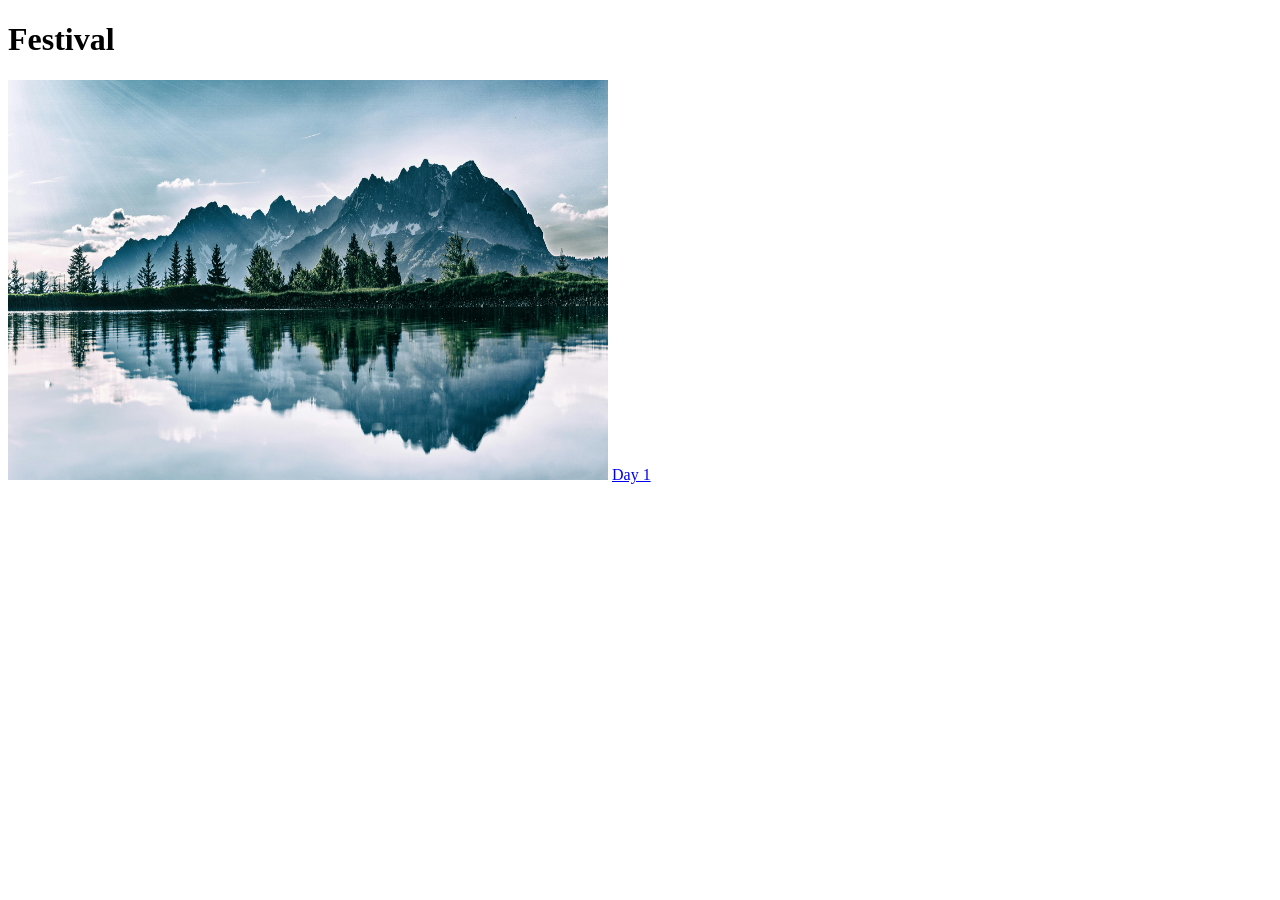
<file: 2/zadatak/festival-journal/index.html>
<!doctype html>
<html lang="en">
<head>
    <meta charset="UTF-8">
    <meta name="viewport"
          content="width=device-width, user-scalable=no, initial-scale=1.0, maximum-scale=1.0, minimum-scale=1.0">
    <meta http-equiv="X-UA-Compatible" content="ie=edge">
    <title>Festival-journal</title>
</head>
<body>
    <h1>Festival</h1>
    <img src="images/nature.jpg" height="400" width="600">
    <a href="pages/day1.html">Day 1</a>
</body>
</html>
</file>
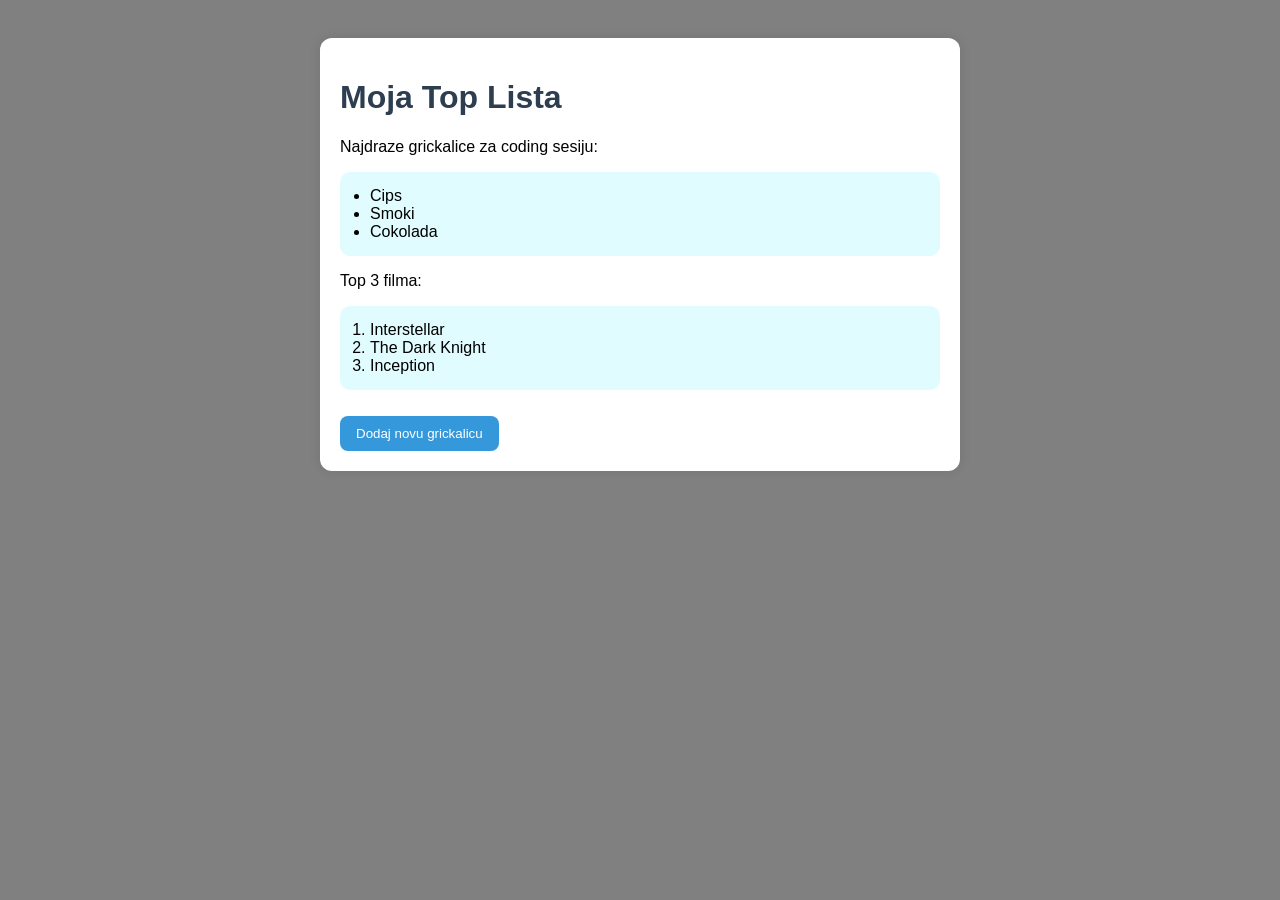
<file: 3/example1.html>
<!doctype html>
<html lang="en" xmlns:font-size="http://www.w3.org/1999/xhtml" xmlns:color="http://www.w3.org/1999/xhtml">
<head>
    <meta charset="UTF-8">
    <meta name="viewport"
          content="width=device-width, user-scalable=no, initial-scale=1.0, maximum-scale=1.0, minimum-scale=1.0">
    <meta http-equiv="X-UA-Compatible" content="ie=edge">
    <title>Document</title>
    <style>
        body{
            font-family: Arial, sans-serif;
            background: gray;
            padding: 30px;
        }
        .card{
            max-width: 600px;
            margin: auto;
            background: white;
            padding: 20px;
            border-radius: 12px;
            box-shadow: 0 0 12px rgba(0,0,0, 0.1);
        }
        h1{
            color: #2c3e50;
        }
        ul, ol{
            background: #e1fcff;
            padding: 15px 30px;
            border-radius: 10px;
        }
        button{
            padding: 10px 16px;
            border: none;
            background: #3498db;
            color: white;
            border-radius: 8px;
            cursor: pointer;
            margin-top: 10px
        }

        button:hover{
            background: #2980b9;
        }
    </style>
</head>
<body>
<div class="card">
    <h1>Moja Top Lista</h1>
    <p>Najdraze grickalice za coding sesiju:</p>
    <ul id="snackList">
        <li>Cips</li>
        <li>Smoki</li>
        <li>Cokolada</li>
    </ul>

    <p>Top 3 filma:</p>
    <ol type="1">
        <li>Interstellar</li>
        <li>The Dark Knight</li>
        <li>Inception</li>
    </ol>

    <button onclick="dodajSnack()">Dodaj novu grickalicu</button>
</div>
<script>
    function dodajSnack(){
        /*console.log("Neko je hteo snack...");*/
        let noviSnack = prompt("Unesi naziv grickalice:")
        if(noviSnack!==null && noviSnack.trim()!==""){
            let listItem = document.createElement("li");
            listItem.textContent=noviSnack;
            const unorderedList = document.getElementById("snackList");
            unorderedList.appendChild(listItem);
        }
    }
</script>

</body>
</html>


<!--        <p>Topla pića:</p>-->
<!--        <dl>-->
<!--            <dt>Coffe</dt>-->
<!--            <dd>- strong espresso ...</dd>-->
<!--            <dt>Milk</dt>-->
<!--            <dd>- white cold drink</dd>-->
<!--            <dt>Tea</dt>-->
<!--            <dd>&#45;&#45;cup of tea..</dd>-->
<!--        </dl>-->
</file>
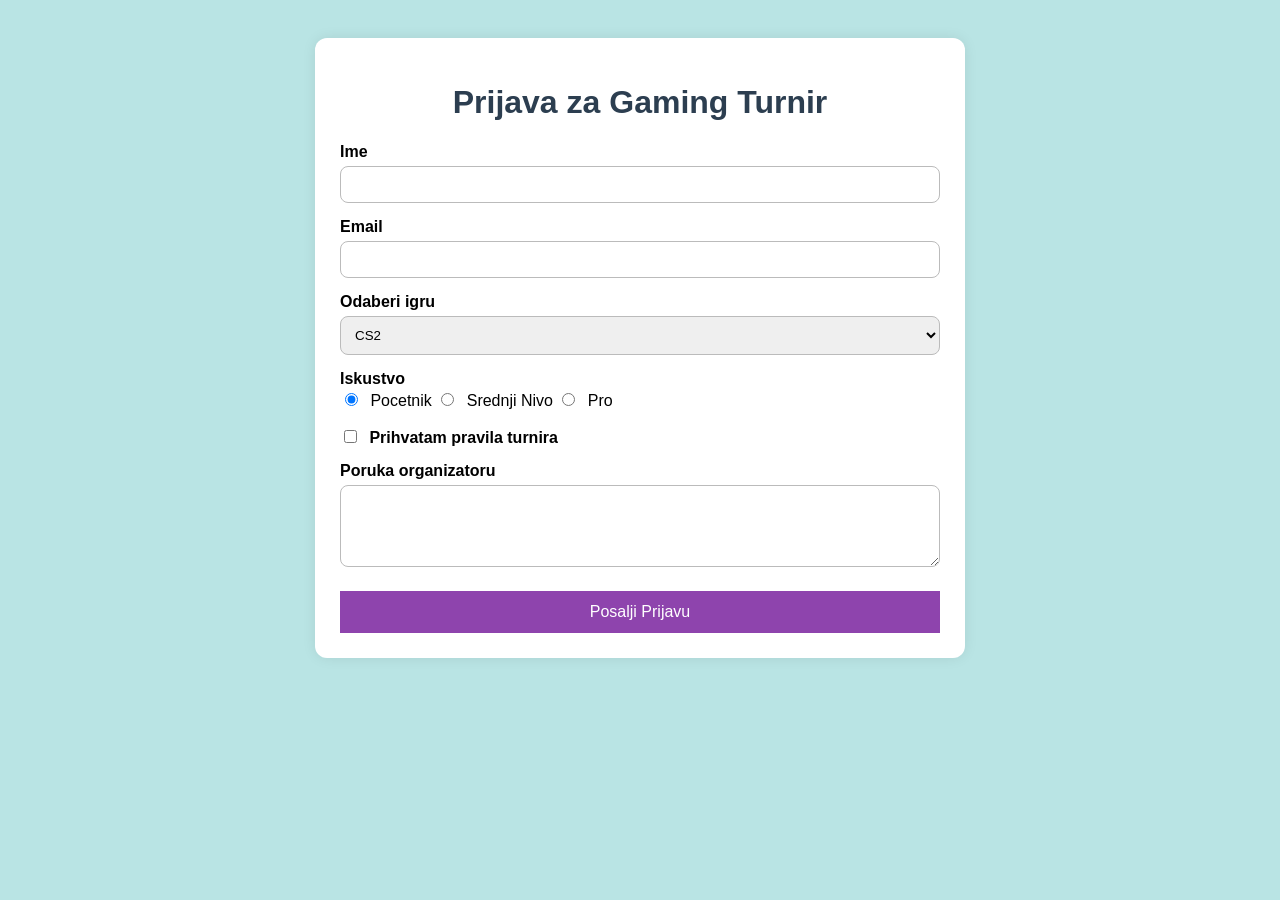
<file: 4/example3.html>
<!DOCTYPE html>
<html lang="en">
<head>
    <meta charset="UTF-8">
    <meta name="viewport" content="width=device-width, initial-scale=1.0">
    <title>Prijava za Gaming Turnir</title>
    <link rel="stylesheet" href="example3.css">
</head>
<body>
    <div class="form-box">
        <h1>Prijava za Gaming Turnir</h1>
 <!--       <form action="https://www.google.com" method="get"> -->
        <form onsubmit="prikaziPodatke(event)">
            <label for="ime">Ime</label>
            <input type="text" id="ime" required name="ime">

            <label for="email">Email</label>
            <input type="email" id="email" name="email">

            <label for="igra">Odaberi igru</label>
            <select id="igra" name="igra">
                <option value="cs2">CS2</option>
                <option value="fifa">FIFA</option>
                <option value="minecraft">MINECRAFT</option>
                <option value="LoL">LEAGUE OF LEGENDS</option>
                
            </select>

            <label>Iskustvo</label>
            <input class="inline" name="iskustvo" value="beginner" type="radio" checked> Pocetnik
            <input class="inline" name="iskustvo" value="mid" type="radio"> Srednji Nivo
            <input class="inline" name="iskustvo" value="pro" type="radio"> Pro

            <label>
                <input class="inline" type="checkbox" id="pravila" name="rulesAccepted">
                Prihvatam pravila turnira
            </label>

            <label for="poruka">Poruka organizatoru</label>
            <textarea id="poruka" rows="4" name="poruka"></textarea>

        <!--    <input id="button" type="submit"> -->
            <button type="submit">Posalji Prijavu</button>
        </form>
        <div id="rezultat"></div>
    </div>
    <script src="example3.js"></script>
    
</body>
</html>
</file>
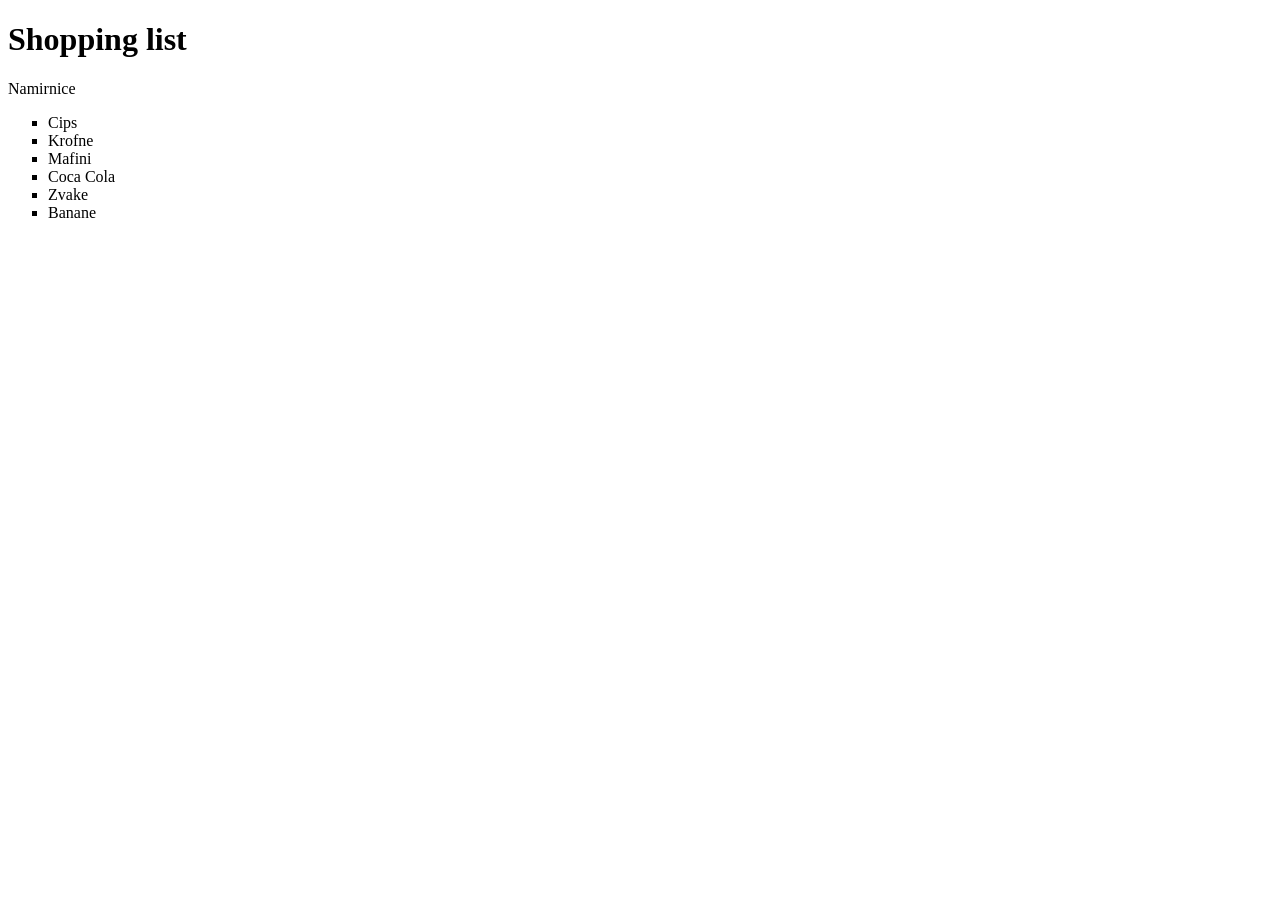
<file: 3/zadatak/shopping-list.html>
<!doctype html>
<html lang="en">
<head>
    <meta charset="UTF-8">
    <meta name="viewport"
          content="width=device-width, user-scalable=no, initial-scale=1.0, maximum-scale=1.0, minimum-scale=1.0">
    <meta http-equiv="X-UA-Compatible" content="ie=edge">
    <title>Shopping list</title>
</head>
<body>
<h1> Shopping list</h1>

<p>Namirnice</p>
<ul style="list-style-type: square">
    <li>Cips</li>
    <li>Krofne</li>
    <li>Mafini</li>
    <li>Coca Cola</li>
    <li>Zvake</li>
    <li>Banane</li>
</ul>

</body>
</html>
</file>
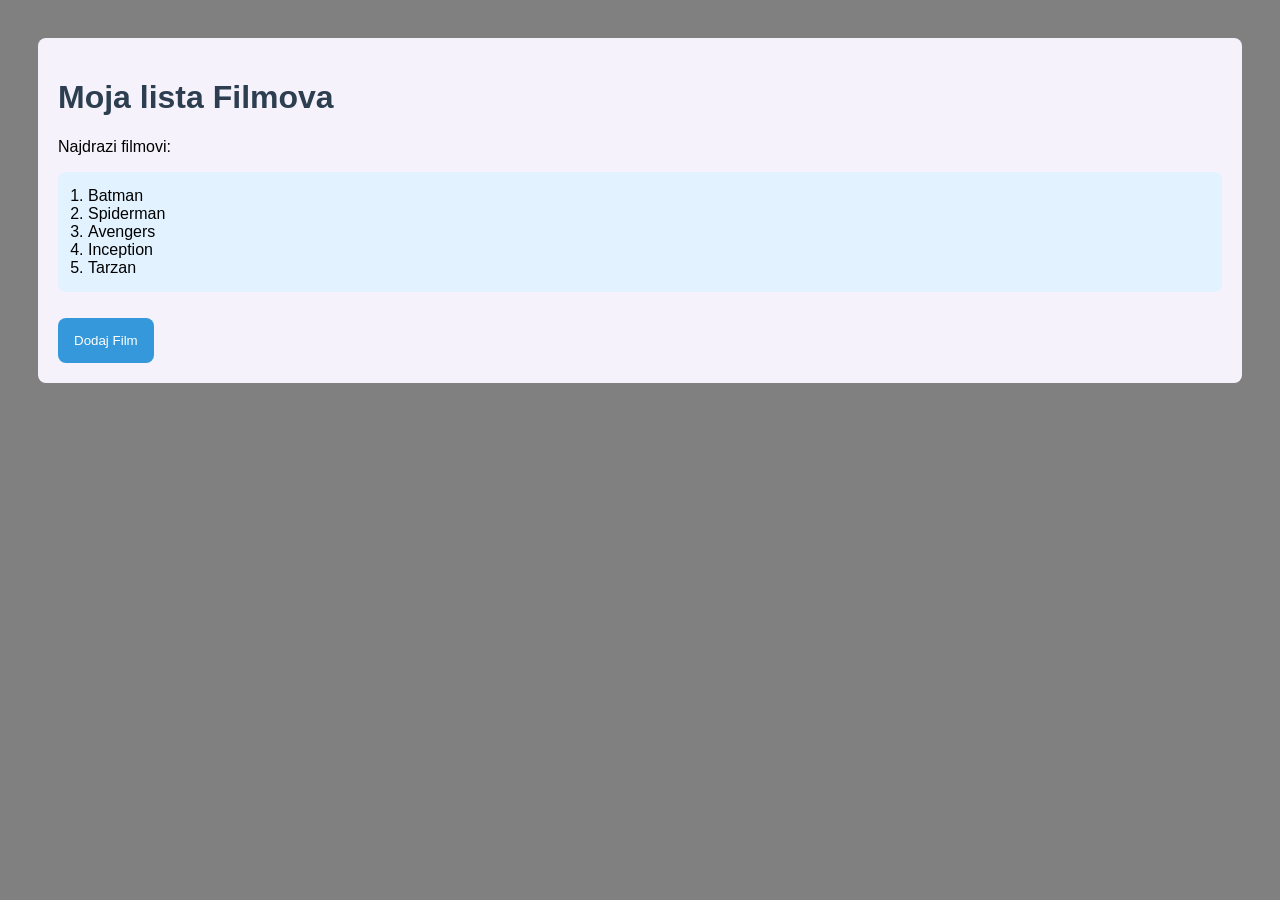
<file: 3/zadatak2/Filmovi.html>
<!doctype html>
<html lang="en">
<head>
    <meta charset="UTF-8">
    <meta name="viewport"
          content="width=device-width, user-scalable=no, initial-scale=1.0, maximum-scale=1.0, minimum-scale=1.0">
    <meta http-equiv="X-UA-Compatible" content="ie=edge">
    <title>Igrice</title>

    <style>
        body{
           font-family: Arial, sans-serif;
           background: gray;
           padding: 30px;
        }

        .card{
           background: #f6f2fb;
           padding: 20px;
           border-radius: 8px;
        }
        h1{
            color: #2c3e50;
        }
        ol{
            background: #e2f3ff;
            padding: 15px 30px;
            border-radius: 8px;
        }

        button{
            padding: 15px 16px;
            border:none;
            background: #3498db;
            cursor:pointer;
            color: white;
            border-radius: 8px;
            margin-top:10px;
        }
    </style>
</head>
<body>
<div class="card">
    <h1>Moja lista Filmova</h1>
    <p>Najdrazi filmovi:</p>
    <ol id="filmList">
        <li>Batman</li>
        <li>Spiderman</li>
        <li>Avengers</li>
        <li>Inception</li>
        <li>Tarzan</li>
    </ol>
    <button onclick="dodajFilm()">Dodaj Film</button>
</div>



<script>
    function dodajFilm(){
        let noviFilm= prompt("Unesi naziv filma:");
        if(noviFilm!==null && noviFilm.trim()!==""){
            let listItem = document.createElement("li");
            listItem.textContent=noviFilm;
            const orderedList = document.getElementById("filmList");
            orderedList.appendChild(listItem);
        }
    }
</script>

</body>
</html>
</file>
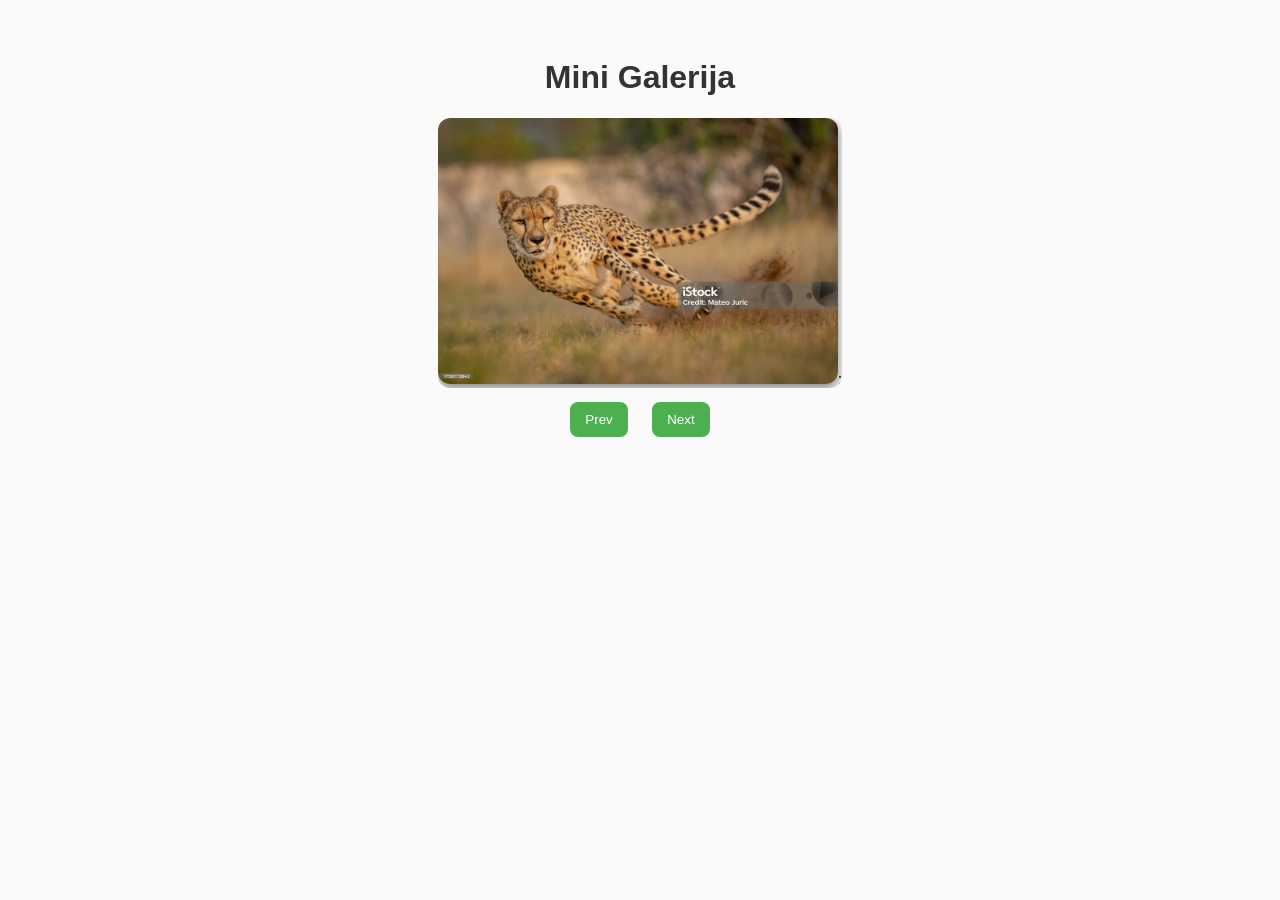
<file: 5/gallery/example5.html>
<!DOCTYPE html>
<html lang="en">
<head>
    <meta charset="UTF-8">
    <meta name="viewport" content="width=device-width, initial-scale=1.0">
    <title>Galerija</title>
    <link rel="stylesheet" href="example5.css">
    <script src="example5.js" defer></script>
</head>
<body>
    <h1>Mini Galerija</h1>
    <div class="image-container">
        <img id="slika" src="images/picture1.jpg?text=1">;
    </div>
    <br>
    <button onclick="previous()">Prev</button>
    <button onclick="next()">Next</button>

</body>
</html>
</file>
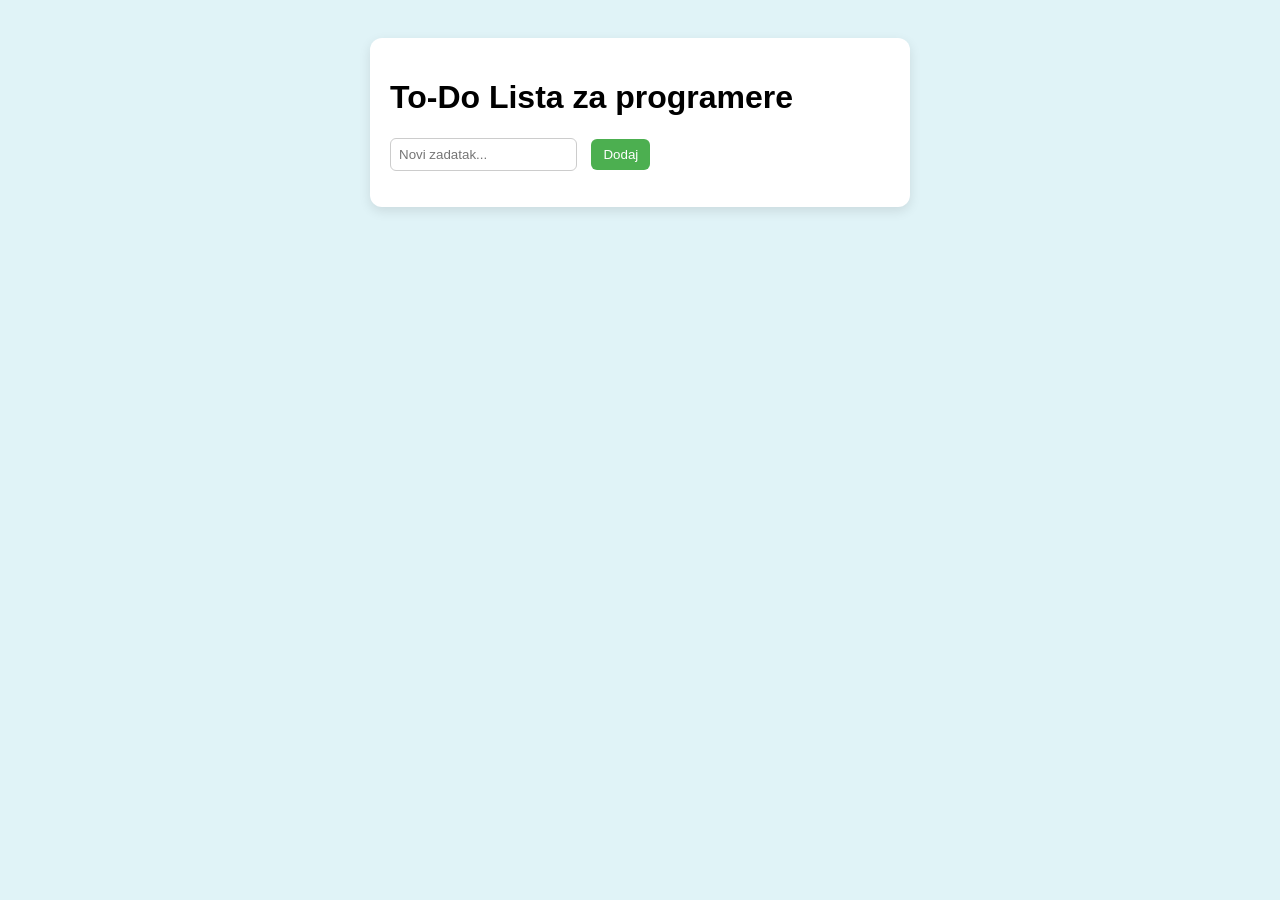
<file: 5/todo/example4.html>
<!DOCTYPE html>
<html lang="en">
<head>
    <meta charset="UTF-8">
    <meta name="viewport" content="width=device-width, initial-scale=1.0">
    <title>Lista Zadataka</title>
    <link rel="stylesheet" href="example4.css">
</head>
<body>
    <div class="box">
    <h1>To-Do Lista za programere</h1>
    <input type="text" id="taskInput" placeholder="Novi zadatak...">
    <button onclick="addTask()">Dodaj</button>

     <ul id="taskList">
     </ul>
    <!-- <button onclick="izbrisi()">Izbrisi</button> -->
</div>
    <script src="example4.js"></script>
</body>
</html>
</file>
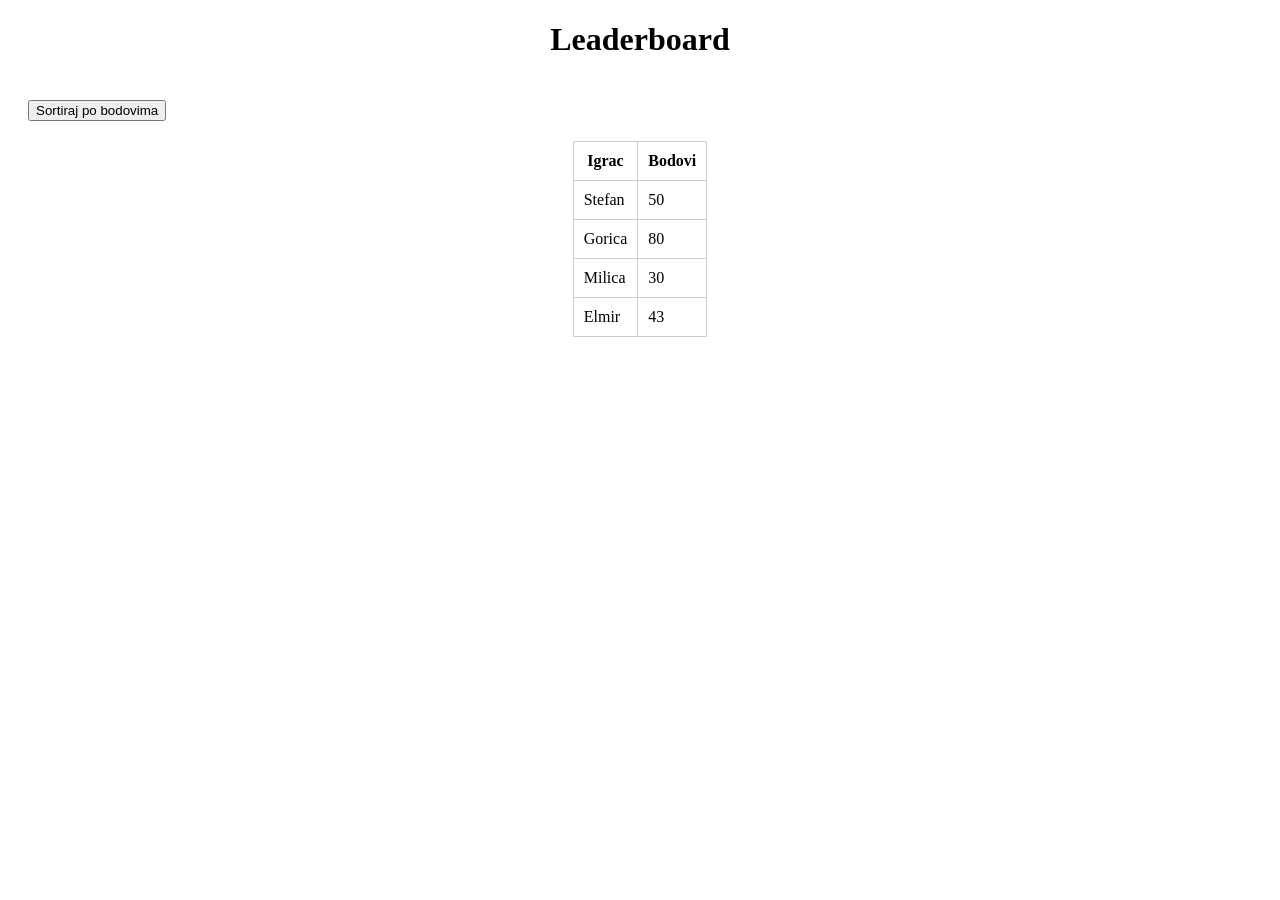
<file: 6/table/example6.html>
<!DOCTYPE html>
<html lang="en">
<head>
    <meta charset="UTF-8">
    <meta name="viewport" content="width=device-width, initial-scale=1.0">
    <title>Leaderboard</title>
    <style>
        table{
            margin: auto;
            border-collapse: collapse;
        }
        th,td{
            padding: 10px;
            border: 1px solid #ccc;
        }
        button{
            margin: 20px;
        }
        h1{
            text-align: center;
        }
    </style>
</head>
<body>
    <h1>Leaderboard</h1>
    <button onclick="sortirajIgrace()">Sortiraj po bodovima</button>
    <table id="tabla">
        <tr>
            <th>Igrac</th>
            <th>Bodovi</th>
        </tr>
        <!-- <tr><td>Stefan</td><td>50</td></tr>
        <tr><td>Elmir</td><td>80</td></tr>
        <tr><td>Milica</td><td>30</td></tr> -->

    </table>

    <script>
        let igraci = [
            {ime: "Stefan", bodovi: 50}, 
            {ime: "Gorica", bodovi: 80}, 
            {ime: "Milica", bodovi: 30},
            {ime: "Elmir", bodovi: 43},
        ];

        function prikaziIgrace(){
            const tableHtmlElement = document.getElementById("tabla");
            tableHtmlElement.innerHTML = `
            <tr>
            <th>Igrac</th>
            <th>Bodovi</th>
        </tr>
        `;
        igraci.forEach(
            igrac =>{
                tableHtmlElement.innerHTML=tableHtmlElement.innerHTML+`
                <tr>
                    <td>${igrac.ime}</td>
                    <td>${igrac.bodovi}</td>
                </tr>
                `;
            }
        );
        }

        function sortirajIgrace(){
            igraci.sort((prvi, drugi)=> drugi.bodovi - prvi.bodovi);
            prikaziIgrace();
        }

        prikaziIgrace();

    </script>
</body>
</html>
</file>
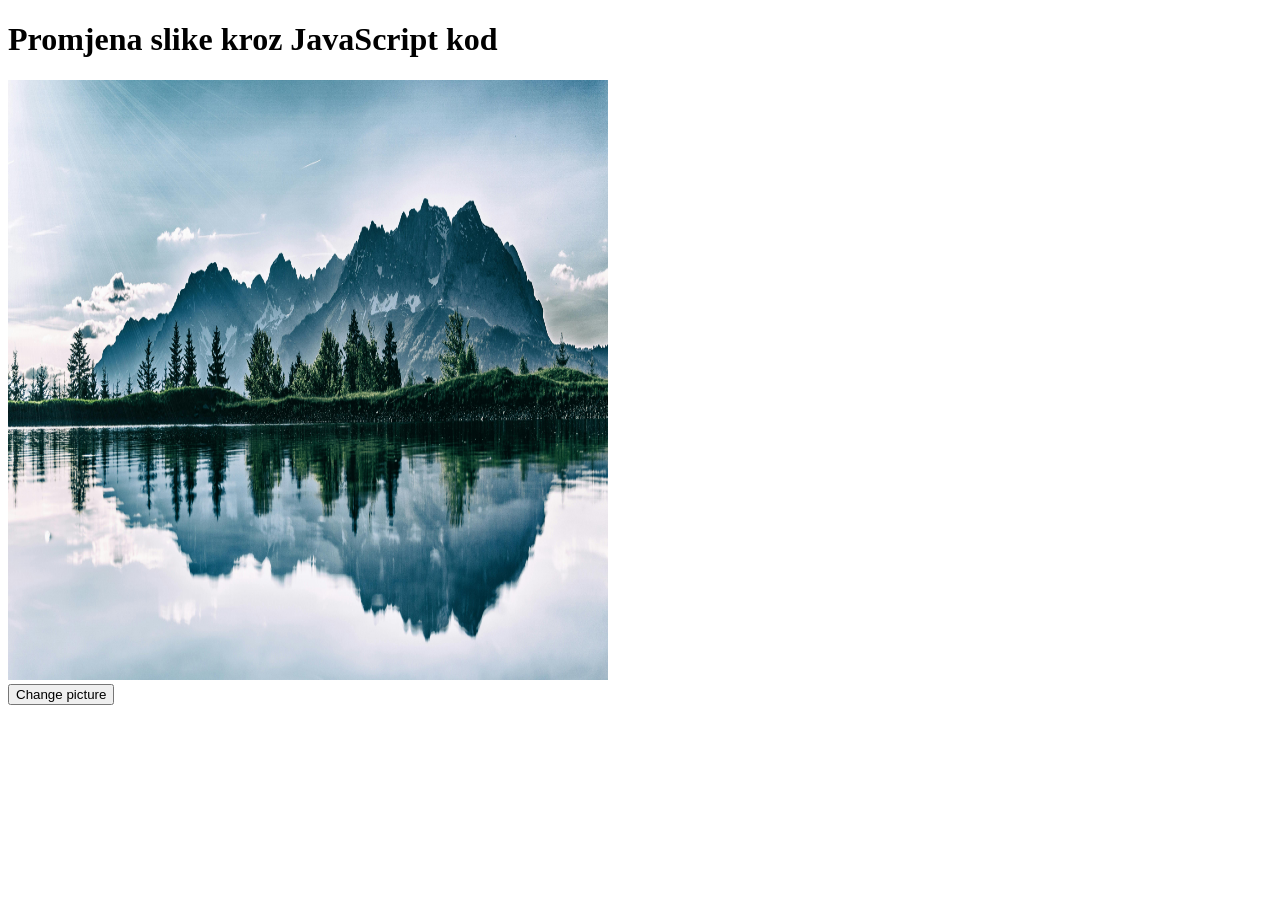
<file: 2/zadatak/festival-journal/single_index.html>
<!doctype html>
<html lang="en">
<head>
    <meta charset="UTF-8">
    <meta name="viewport"
          content="width=device-width, user-scalable=no, initial-scale=1.0, maximum-scale=1.0, minimum-scale=1.0">
    <meta http-equiv="X-UA-Compatible" content="ie=edge">
    <title>Festival Journey</title>
</head>
<body>
<h1>Promjena slike kroz JavaScript kod</h1>
<img id="myImage" src="images/nature.jpg" width="600" height="600">
<br>
<button onclick="changeImage()">Change picture</button>

<script src="change_picture.js"></script>
</body>
</html>
</file>
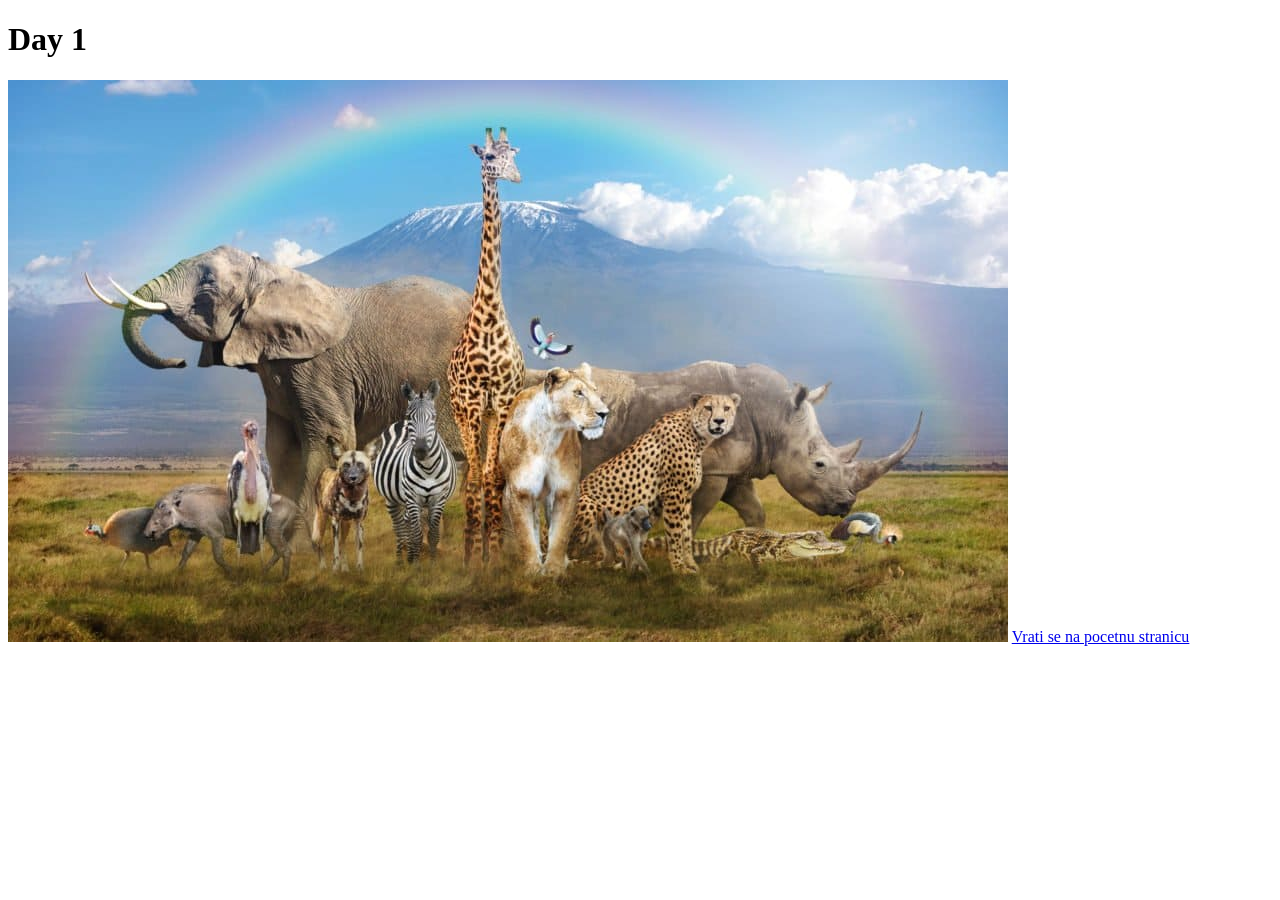
<file: 2/zadatak/festival-journal/pages/day1.html>
<!doctype html>
<html lang="en">
<head>
    <meta charset="UTF-8">
    <meta name="viewport"
          content="width=device-width, user-scalable=no, initial-scale=1.0, maximum-scale=1.0, minimum-scale=1.0">
    <meta http-equiv="X-UA-Compatible" content="ie=edge">
    <title>Day1</title>
</head>
<body>
   <h1>Day 1</h1>
   <img src="../images/animal.jpg">
   <a href="../index.html">Vrati se na pocetnu stranicu</a>
</body>
</html>
</file>
<file: 4/example3.css>
body{
            font-family: Arial, sans-serif;
            background: #b9e4e4;
            padding: 30px;
}
.form-box{
            max-width: 600px;
            margin: auto;
            background: white;
            padding: 25px;
            border-radius: 12px;
            box-shadow: 0 0 14px rgba(0, 0, 0, 0.08);
}
h1{
            text-align: center;
            color: #2c3e50;
}
input,select,textarea{
            width: 100%;
            padding: 10px;
            margin-top: 5px;
            border-radius: 8px;
            border: 1px solid #bbb;
            box-sizing: border-box;
}
label{
            display: block;
            margin-top: 15px;
            font-weight: bold;
            
}
.inline{
            width: auto;
            margin-right: 8px;
}
/* #button{
            margin-top: 20px;
            padding: 12px;
            width: 100%;
            border: none;
            background: #8e44ad;
            color: white;
            font-size: 16px;
            cursor: pointer;
}
#button:hover{
            background: #6c3483;
} */
button{
            margin-top: 20px;
            padding: 12px;
            width: 100%;
            border: none;
            background: #8e44ad;
            color: white;
            font-size: 16px;
            cursor: pointer;
}
button:hover{
            background: #6c3483;
}
#rezultat{
            margin-top: 20px;
            padding: 15px;
            background: #f4ecf7;
            border-radius: 10px;
            display: none;
}
</file>
<file: 5/gallery/example5.css>
body{
            text-align: center;
            font-family: 'Segoe UI', Tahoma, sans-serif;
            background: #fafafa;
            padding: 30px;
        }
        img{
            width: 400px;
            border-radius: 12px;
            box-shadow: 0 4px 12px rgba(0, 0, 0, 0.5);
            transition: 0.5s;
        }

        h1{
            color: #333;
        }
        img:hover{
            transform: scale(1.1);
        }
        button{
            margin: 10px;
            padding: 10px 15px;
            border-radius: 8px;
            border: none;
            cursor: pointer;
            background: #4caf50;
            color: white;
            transition: 0.2s;
        }
        button:hover{
            background: #45a049;
        }

        .image-container{
            display: inline-block;
            overflow: hidden;
            border-radius: 12px;
        }
</file>
<file: 5/todo/example4.css>
body{
            font-family: 'Segoe UI', Tahoma, sans-serif;
            background: #e0f3f7;
            padding: 30px;
        }
        .box{
            max-width: 500px;
            margin: auto;
            background: white;
            padding: 20px;
            border-radius: 12px;
            box-shadow: 0 4px 12px rgba(0, 0, 0, 0.1);
        }
        button{
            padding: 8px 12px;
            margin-left: 10px;
            background: #4caf50;
            color: white;
            border: none;
            border-radius: 6px;
            cursor: pointer;
            transition: 0.2s;
        }
        button:hover{
            background: #4ca049;
        }
        input{
            padding: 8px;
            border-radius: 6px;
            border: 1px solid #ccc;
            transition: 0.2s;
        }
        input:focus{
            border-color: #4caf50;
            outline: none;
            box-shadow: 0 0 5px rgba(76,175,80,0.5);
        }
        ul{
            list-style: none;
            padding: 0;
        }
        li{
            margin: 8px 0;
            padding: 10px;
            background: #f9f9f9;
            border-radius: 8px;

            display: flex;
            justify-content: space-between;
            align-items: center;
        }
        li:hover{
            background: #e4e4e6;
        }

        li button{
            background: #ff4d4d;
            border-radius: 50%;
            width: 25px;
            height: 25px;
            padding: 0px;
            margin-left: 10px;
        }

        li button:hover{
            background: #cc0000;
        }
</file>
